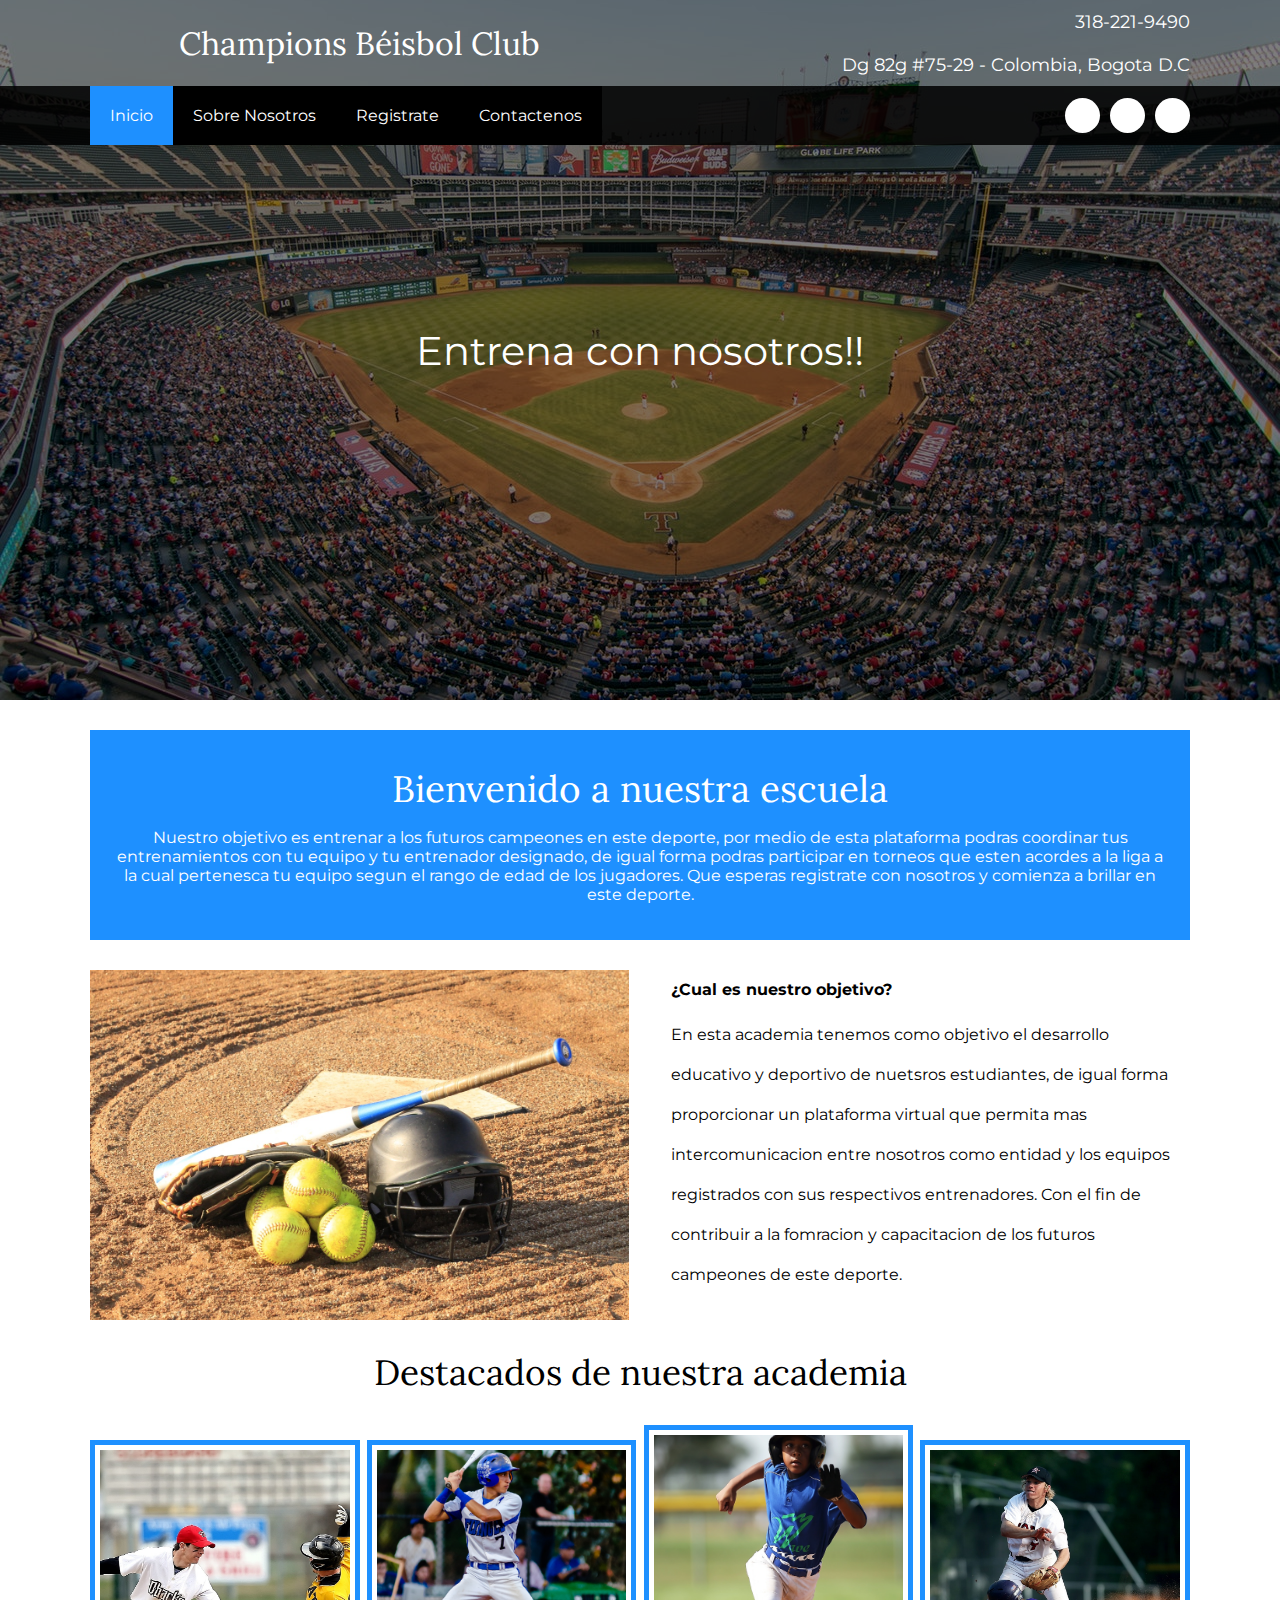
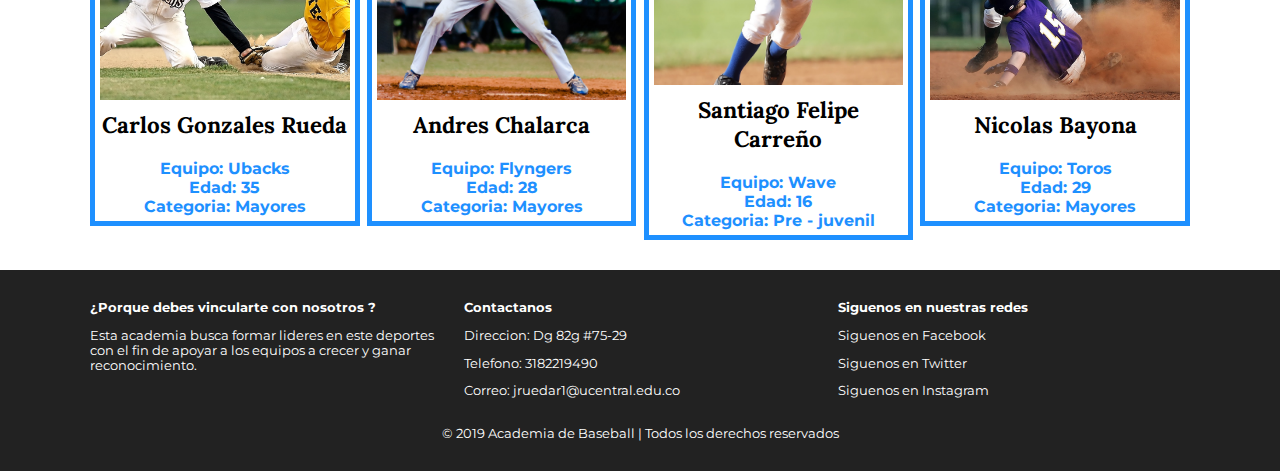
<file: Index.html>
<!DOCTYPE html>
<html lang="es">
<head>
    <meta charset="UTF-8">
    <title>Baseball</title> <!TITULO DE LA PAGINA> 
    <link rel="stylesheet" href="css/Estilos.css">
    <link href="https://file.myfontastic.com/ceV42FfhSkmnKgZWBYzDpU/icons.css" rel="stylesheet"> <! RECURSOS >
</head>
<body>
    <header class="main-header">
        <div class="container container--flex">
            <div class="logo-container column column--50">
                <h1 class="logo"> Champions Béisbol Club </h1>  <! TITULO PRINCIPAL>
            </div>
            <div class="main-header__contactInfo column column--50">
                <p class="main-header__contactInfo__Phone">
                    <span class="icon-phone"> 318-221-9490</span> <!AGREGAMOS ICONO>
                </p>
                <p class="main-header__contactInfo__Address">
                    <span class="icon-map"> Dg 82g #75-29 - Colombia, Bogota D.C </span> <!AGREGAMOS ICONO>
                </p> <!PARRAFO>
            </div>
        </div>
    </header>
    <nav class="main-nav">
        <div class="container container--flex">
            <span class="icon-menu" id="btnmenu"></span> <!AGREGAMOS ICONO>
             <ul class="menu" id="menu"> <!CONTENIDO DEL MENU>
                <li class="menu__item"><a href="/" class="menu__link menu__link--select">Inicio</a></li>
                <li class="menu__item"><a href="Razones.html" class="menu__link">Sobre Nosotros</a></li> 
                <li class="menu__item"><a href="Perdidos.html" class="menu__link">Registrate</a></li>
                <li class="menu__item"><a href="Contacto.html" class="menu__link">Contactenos</a></li>
            </ul>
            <div class="social-icon"> <!ICONOS DE REDES SOCIALE>
                <a href="" class="social-icon__link"><span class="icon-facebook"></span></a>
                <a href="" class="social-icon__link"><span class="icon-twitter"></span></a>
                <a href="" class="social-icon__link"><span class="icon-instagram"></span></a>
                
            </div>
        </div>
    </nav>
    
    <section class="banner">
        <img src="img/Estadio.jpg" alt="" class="banner__img">
        <div class="banner__content">Entrena con nosotros!! </div>
    </section>
    
    <main class="main">
        <section class="group group--color">
            <div class="container">
                <h2 class="main__title">Bienvenido a nuestra escuela</h2> <!TITULO>
                <p class="main--txt">Nuestro objetivo es entrenar a los futuros campeones en este deporte, por medio de esta plataforma podras coordinar tus entrenamientos con tu equipo y tu entrenador designado, de igual forma podras participar en torneos que esten acordes a la liga a la cual pertenesca tu equipo segun el rango de edad de los jugadores. Que esperas registrate con nosotros y comienza a brillar en este deporte. 
                </p> <!CONTENIDO>
            </div>
        </section>
        
        <section class="group main__about__description">
            <div class="container container--flex">
                <div class="column column--50">
                    <img src="img/Objetivo.jpg" alt="">
                </div>
                <div class="column column--50">
                    <h3 class="column__title">¿Cual es nuestro objetivo?</h3>
                    <p class="column__txt">En esta academia tenemos como objetivo el desarrollo educativo y deportivo de nuetsros estudiantes, de igual forma proporcionar un plataforma virtual que permita mas intercomunicacion entre nosotros como entidad y los equipos registrados con sus respectivos entrenadores. Con el fin de contribuir a la fomracion y capacitacion de los futuros campeones de este deporte. 
                    </p>
                    
            
                </div>
            </div>
        </section>
        
        <section class="group today-special">
            <h2 class="group__title">Destacados de nuestra academia</h2>
            <div class="container container--flex">
                <div class="column column--50-25">
                    <img src="img/jugador4.jpg" alt="" class="today-special__img">
                    <div class="today-special__title">Carlos Gonzales Rueda</div>
                    <div class="today-special__price">Equipo: Ubacks <br>Edad: 35<br>Categoria: Mayores</div>
                </div>
                <div class="column column--50-25">
                    <img src="img/jugador1.jpg" alt="" class="today-special__img">
                    <div class="today-special__title">Andres  Chalarca</div>
                    <div class="today-special__price">Equipo: Flyngers<br>Edad: 28<br>Categoria: Mayores</div>
                </div>
                <div class="column column--50-25">
                    <img src="img/jugador2.jpg" alt="" class="today-special__img">
                    <div class="today-special__title">Santiago Felipe Carreño</div>
                    <div class="today-special__price">Equipo: Wave <br>Edad: 16<br>Categoria: Pre - juvenil</div>
                </div>
                <div class="column column--50-25">
                    <img src="img/jugador3.jpg" alt="" class="today-special__img">
                    <div class="today-special__title">Nicolas Bayona</div>
                    <div class="today-special__price">Equipo: Toros <br>Edad: 29<br>Categoria: Mayores</div>
                </div>
            </div>
        </section>
        
    </main>
    <footer class="main-footer">
            <div class="container container--flex">
                <div class="colum column--33">
                    <h2 class="column__title">¿Porque debes vincularte con nosotros ?</h2>
                    <p class="column__txt">Esta academia busca formar lideres en este deportes con el fin de apoyar a los equipos a crecer y ganar reconocimiento.</p>
                </div>
                <div class="colum column--33">
                    <h2 class="column__title">Contactanos</h2>
                    <p class="column__txt">Direccion: Dg 82g #75-29</p>
                    <p class="column__txt">Telefono: 3182219490</p>
                    <p class="column__txt">Correo: jruedar1@ucentral.edu.co</p>
                </div>
                <div class="colum column--33">
                    <h2 class="column__title">Siguenos en nuestras redes</h2>
                    <p class="column__txt"><a href="" class="icon-facebook"> Siguenos en Facebook</a></p>
                    <p class="column__txt"><a href="" class="icon-twitter"> Siguenos en Twitter</a></p>
                    <p class="column__txt"><a href="" class="icon-instagram"> Siguenos en Instagram</a></p>
                </div>
                <p class="copy"> © 2019 Academia de Baseball | Todos los derechos reservados</p>
            </div>
        </footer>
        <script src="js/menu.js"></script> <!LEE EL SCRIPT QUE SE REALIZO Y SU UBICACION>
</body>
</html>
</file>
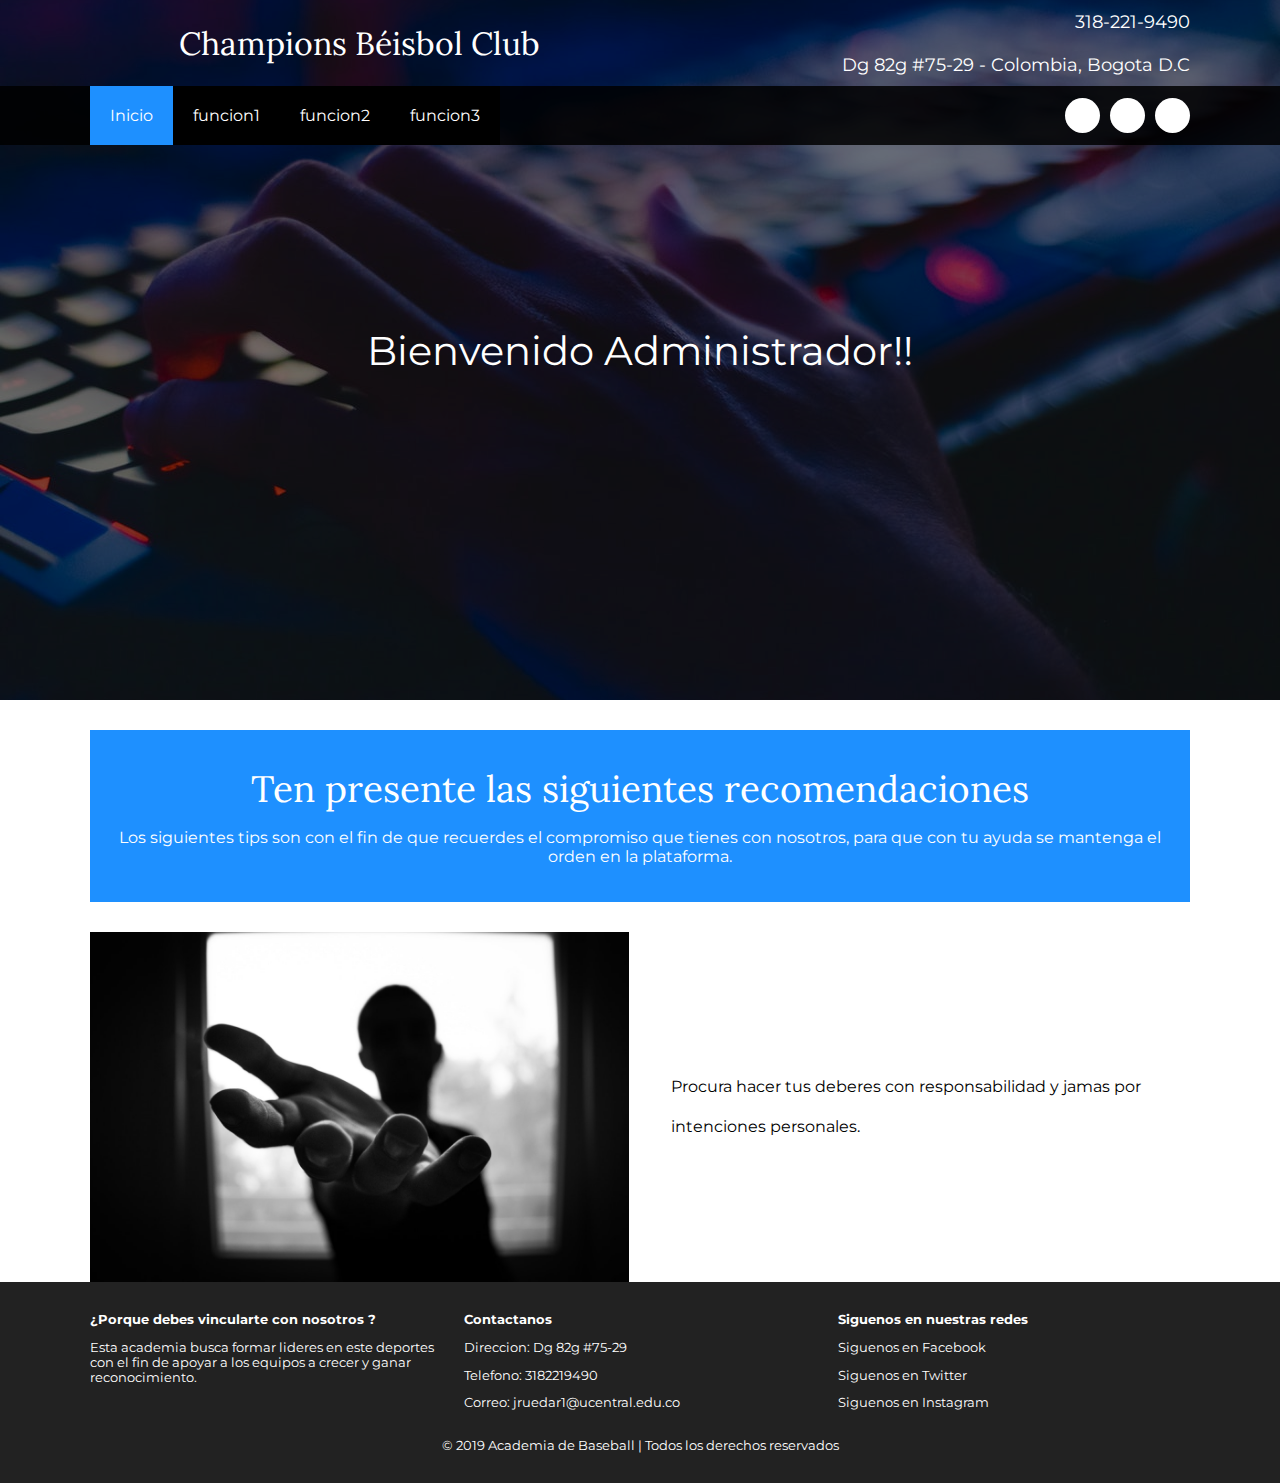
<file: Administrador.html>
<!DOCTYPE html>
<html lang="es">
<head>
    <meta charset="UTF-8">
    <title>Baseball</title> <!TITULO DE LA PAGINA> 
    <meta name="viewport" content="width=device-width, user-scalable=yes, initial-scale=1.0, maximum-scale=3.0, minimum-scale=1.0">
    <link rel="stylesheet" href="css/Estilos.css">
    <link href="https://file.myfontastic.com/ceV42FfhSkmnKgZWBYzDpU/icons.css" rel="stylesheet"> <! RECURSOS >
</head>
<body>
    <header class="main-header">
        <div class="container container--flex">
            <div class="logo-container column column--50">
                <h1 class="logo"> Champions Béisbol Club </h1>  <! TITULO PRINCIPAL>
            </div>
            <div class="main-header__contactInfo column column--50">
                <p class="main-header__contactInfo__Phone">
                    <span class="icon-phone"> 318-221-9490</span> <!AGREGAMOS ICONO>
                </p>
                <p class="main-header__contactInfo__Address">
                    <span class="icon-map"> Dg 82g #75-29 - Colombia, Bogota D.C </span> <!AGREGAMOS ICONO>
                </p> <!PARRAFO>
            </div>
        </div>
    </header>
    <nav class="main-nav">
        <div class="container container--flex">
            <span class="icon-menu" id="btnmenu"></span> <!AGREGAMOS ICONO>
             <ul class="menu" id="menu"> <!CONTENIDO DEL MENU>
                <li class="menu__item"><a href="/" class="menu__link menu__link--select">Inicio</a></li>
                <li class="menu__item"><a href="Razones.html" class="menu__link">funcion1</a></li> 
                <li class="menu__item"><a href="Perdidos.html" class="menu__link">funcion2</a></li>
                <li class="menu__item"><a href="Contacto.html" class="menu__link">funcion3</a></li>
            </ul>
            <div class="social-icon"> <!ICONOS DE REDES SOCIALE>
                <a href="" class="social-icon__link"><span class="icon-facebook"></span></a>
                <a href="" class="social-icon__link"><span class="icon-twitter"></span></a>
                <a href="" class="social-icon__link"><span class="icon-instagram"></span></a>
                
            </div>
        </div>
    </nav>
    
    <section class="banner">
        <img src="img/administrador.jpg" alt="" class="banner__img">
        <div class="banner__content">Bienvenido Administrador!! </div>
    </section>
    
    <main class="main">
        <section class="group group--color">
            <div class="container">
                <h2 class="main__title">Ten presente las siguientes recomendaciones</h2> <!TITULO>
                <p class="main--txt">Los siguientes tips son con el fin de que recuerdes el compromiso que tienes con nosotros, para que con tu ayuda se mantenga el orden en la plataforma. 
                </p> <!CONTENIDO>
            </div>
        </section> 
        
        <section class="group main__about__description">
            <div class="container container--flex">
                <div class="column column--50">
                    <img src="img/entrenador1.jpg" alt="">
                </div>
                <div class="column column--50">
                
                    <p class="column__txt">Procura hacer tus deberes con responsabilidad y jamas por intenciones personales. 
                    </p>
                    
            
                </div>
            </div>
        </section>
        
        
        
    </main>
    <footer class="main-footer">
            <div class="container container--flex">
                <div class="colum column--33">
                    <h2 class="column__title">¿Porque debes vincularte con nosotros ?</h2>
                    <p class="column__txt">Esta academia busca formar lideres en este deportes con el fin de apoyar a los equipos a crecer y ganar reconocimiento.</p>
                </div>
                <div class="colum column--33">
                    <h2 class="column__title">Contactanos</h2>
                    <p class="column__txt">Direccion: Dg 82g #75-29</p>
                    <p class="column__txt">Telefono: 3182219490</p>
                    <p class="column__txt">Correo: jruedar1@ucentral.edu.co</p>
                </div>
                <div class="colum column--33">
                    <h2 class="column__title">Siguenos en nuestras redes</h2>
                    <p class="column__txt"><a href="" class="icon-facebook"> Siguenos en Facebook</a></p>
                    <p class="column__txt"><a href="" class="icon-twitter"> Siguenos en Twitter</a></p>
                    <p class="column__txt"><a href="" class="icon-instagram"> Siguenos en Instagram</a></p>
                </div>
                <p class="copy"> © 2019 Academia de Baseball | Todos los derechos reservados</p>
            </div>
        </footer>
        <script src="js/menu.js"></script> <!LEE EL SCRIPT QUE SE REALIZO Y SU UBICACION>
</body>
</html>
</file>
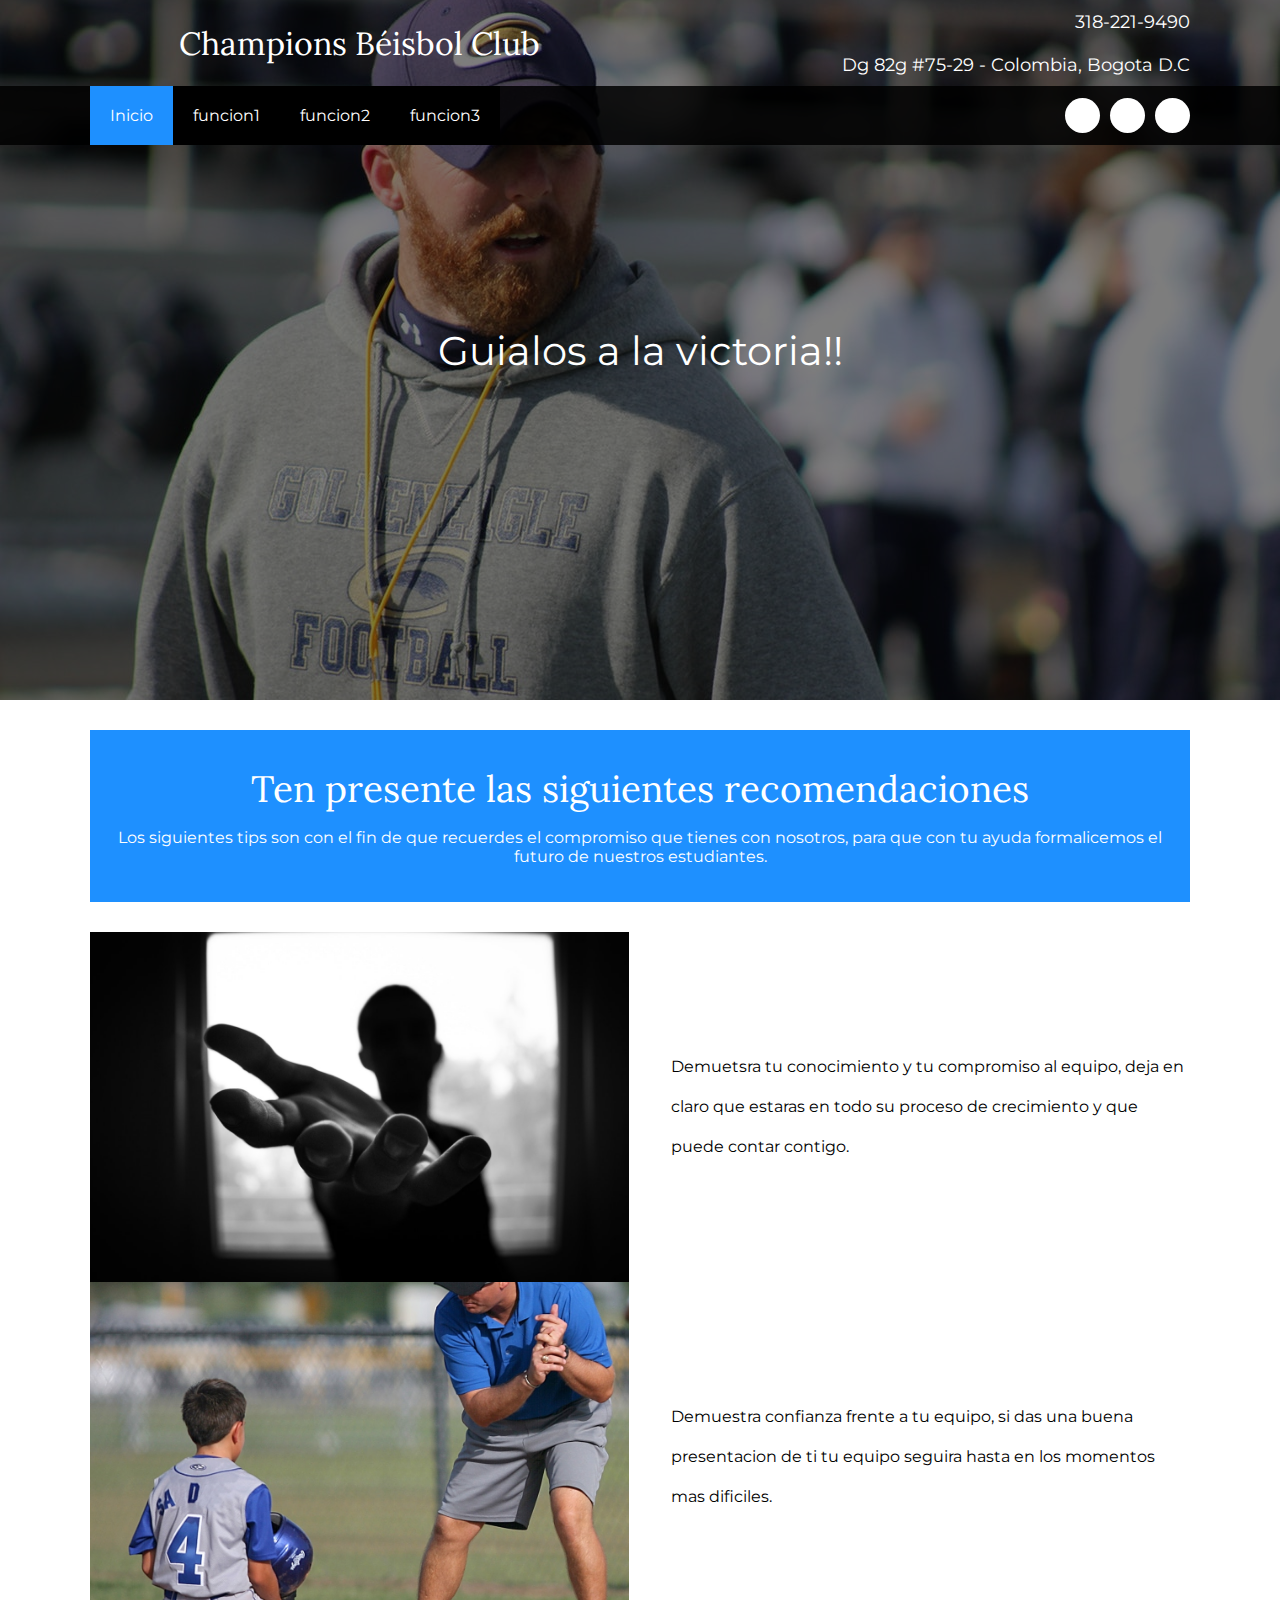
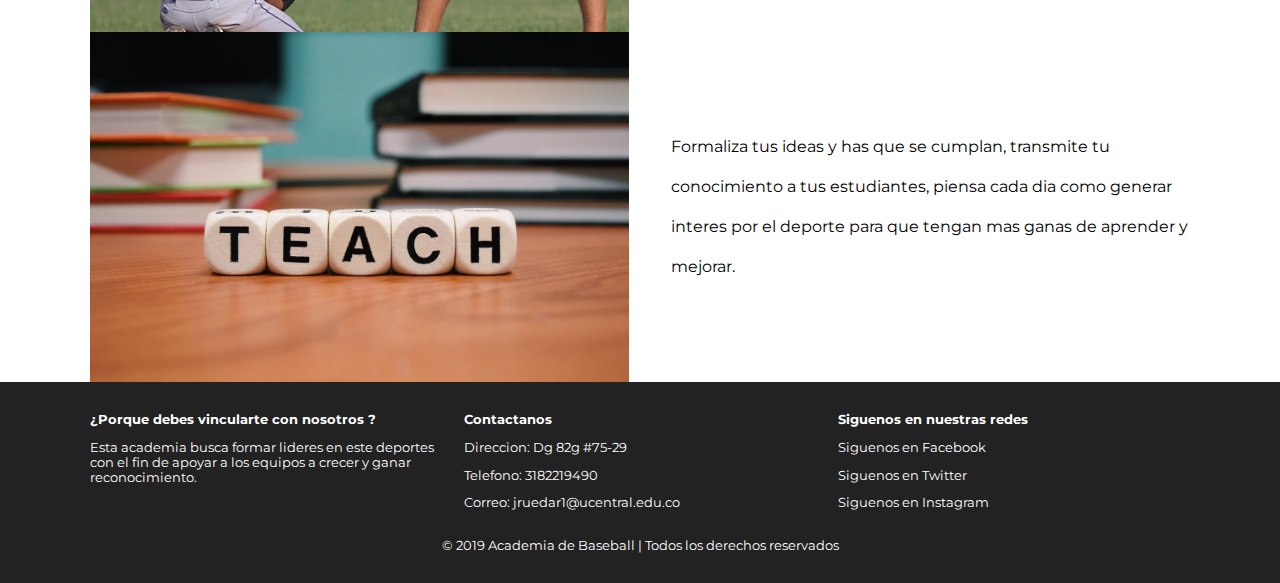
<file: Entrenador.html>
<!DOCTYPE html>
<html lang="es">
<head>
    <meta charset="UTF-8">
    <title>Baseball</title> <!TITULO DE LA PAGINA> 
    <meta name="viewport" content="width=device-width, user-scalable=yes, initial-scale=1.0, maximum-scale=3.0, minimum-scale=1.0">
    <link rel="stylesheet" href="css/Estilos.css">
    <link href="https://file.myfontastic.com/ceV42FfhSkmnKgZWBYzDpU/icons.css" rel="stylesheet"> <! RECURSOS >
</head>
<body>
    <header class="main-header">
        <div class="container container--flex">
            <div class="logo-container column column--50">
                <h1 class="logo"> Champions Béisbol Club </h1>  <! TITULO PRINCIPAL>
            </div>
            <div class="main-header__contactInfo column column--50">
                <p class="main-header__contactInfo__Phone">
                    <span class="icon-phone"> 318-221-9490</span> <!AGREGAMOS ICONO>
                </p>
                <p class="main-header__contactInfo__Address">
                    <span class="icon-map"> Dg 82g #75-29 - Colombia, Bogota D.C </span> <!AGREGAMOS ICONO>
                </p> <!PARRAFO>
            </div>
        </div>
    </header>
    <nav class="main-nav">
        <div class="container container--flex">
            <span class="icon-menu" id="btnmenu"></span> <!AGREGAMOS ICONO>
             <ul class="menu" id="menu"> <!CONTENIDO DEL MENU>
                <li class="menu__item"><a href="/" class="menu__link menu__link--select">Inicio</a></li>
                <li class="menu__item"><a href="Razones.html" class="menu__link">funcion1</a></li> 
                <li class="menu__item"><a href="Perdidos.html" class="menu__link">funcion2</a></li>
                <li class="menu__item"><a href="Contacto.html" class="menu__link">funcion3</a></li>
            </ul>
            <div class="social-icon"> <!ICONOS DE REDES SOCIALE>
                <a href="" class="social-icon__link"><span class="icon-facebook"></span></a>
                <a href="" class="social-icon__link"><span class="icon-twitter"></span></a>
                <a href="" class="social-icon__link"><span class="icon-instagram"></span></a>
                
            </div>
        </div>
    </nav>
    
    <section class="banner">
        <img src="img/EntrenadorBienvenida.jpg" alt="" class="banner__img">
        <div class="banner__content">Guialos a la victoria!! </div>
    </section>
    
    <main class="main">
        <section class="group group--color">
            <div class="container">
                <h2 class="main__title">Ten presente las siguientes recomendaciones</h2> <!TITULO>
                <p class="main--txt">Los siguientes tips son con el fin de que recuerdes el compromiso que tienes con nosotros, para que con tu ayuda formalicemos el futuro de nuestros estudiantes. 
                </p> <!CONTENIDO>
            </div>
        </section> 
        
        <section class="group main__about__description">
            <div class="container container--flex">
                <div class="column column--50">
                    <img src="img/entrenador1.jpg" alt="">
                </div>
                <div class="column column--50">
                
                    <p class="column__txt">Demuetsra tu conocimiento y tu compromiso al equipo, deja en claro que estaras en todo su proceso de crecimiento y que puede contar contigo. 
                    </p>
                    
            
                </div>
            </div>
        </section>
        
        
        <section class="group main__about__description">
            <div class="container container--flex">
                <div class="column column--50">
                    <img src="img/entrenador2.jpg" alt="">
                </div>
                <div class="column column--50">
                    <p class="column__txt">Demuestra confianza frente a tu equipo, si das una buena presentacion de ti tu equipo seguira hasta en los momentos mas dificiles. 
                    </p>
                    
            
                </div>
            </div>
        </section>
        
        
        
        <section class="group main__about__description">
            <div class="container container--flex">
                <div class="column column--50">
                    <img src="img/entrenador3.jpg" alt="">
                </div>
                <div class="column column--50">
                    <p class="column__txt">Formaliza tus ideas y has que se cumplan, transmite tu conocimiento a tus estudiantes, piensa cada dia como generar interes por el deporte para que tengan mas ganas de aprender y mejorar. 
                    </p>
                    
            
                </div>
            </div>
        </section>
        
        
        
    </main>
    <footer class="main-footer">
            <div class="container container--flex">
                <div class="colum column--33">
                    <h2 class="column__title">¿Porque debes vincularte con nosotros ?</h2>
                    <p class="column__txt">Esta academia busca formar lideres en este deportes con el fin de apoyar a los equipos a crecer y ganar reconocimiento.</p>
                </div>
                <div class="colum column--33">
                    <h2 class="column__title">Contactanos</h2>
                    <p class="column__txt">Direccion: Dg 82g #75-29</p>
                    <p class="column__txt">Telefono: 3182219490</p>
                    <p class="column__txt">Correo: jruedar1@ucentral.edu.co</p>
                </div>
                <div class="colum column--33">
                    <h2 class="column__title">Siguenos en nuestras redes</h2>
                    <p class="column__txt"><a href="" class="icon-facebook"> Siguenos en Facebook</a></p>
                    <p class="column__txt"><a href="" class="icon-twitter"> Siguenos en Twitter</a></p>
                    <p class="column__txt"><a href="" class="icon-instagram"> Siguenos en Instagram</a></p>
                </div>
                <p class="copy"> © 2019 Academia de Baseball | Todos los derechos reservados</p>
            </div>
        </footer>
        <script src="js/menu.js"></script> <!LEE EL SCRIPT QUE SE REALIZO Y SU UBICACION>
</body>
</html>
</file>
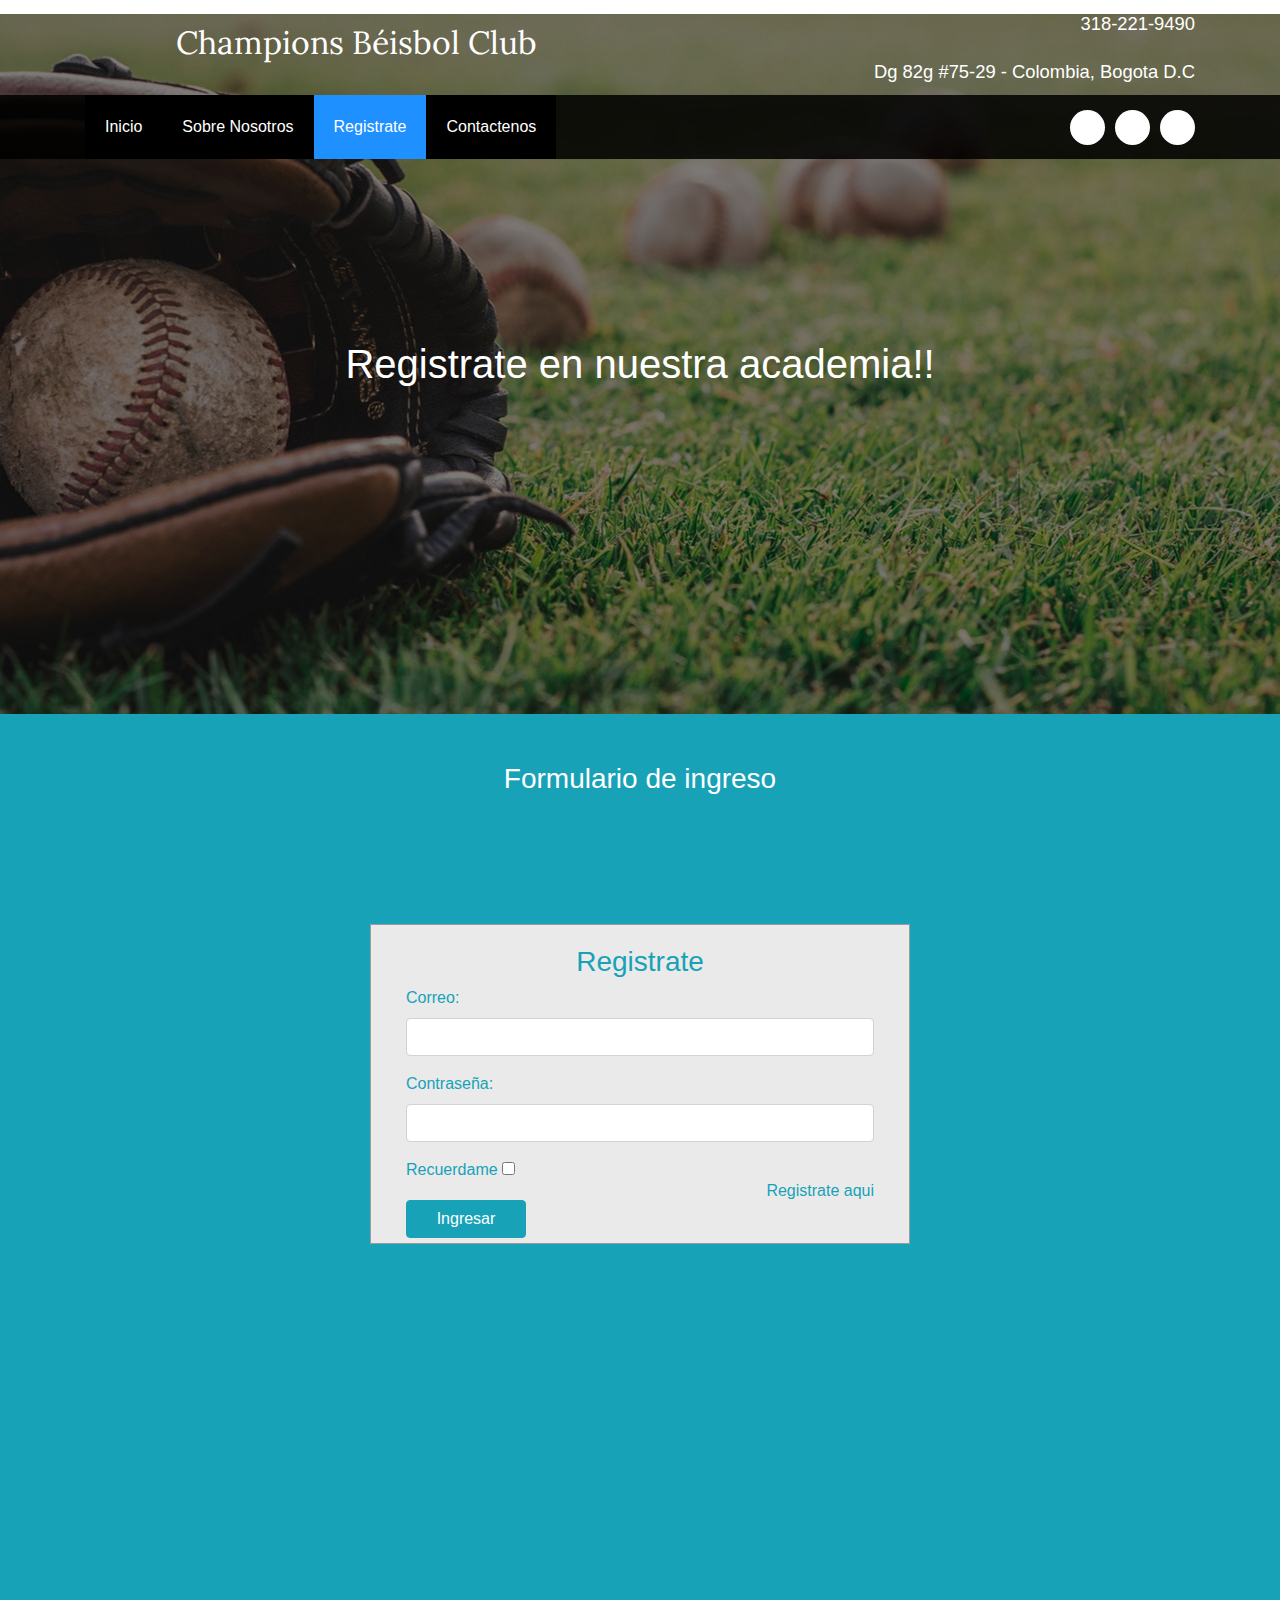
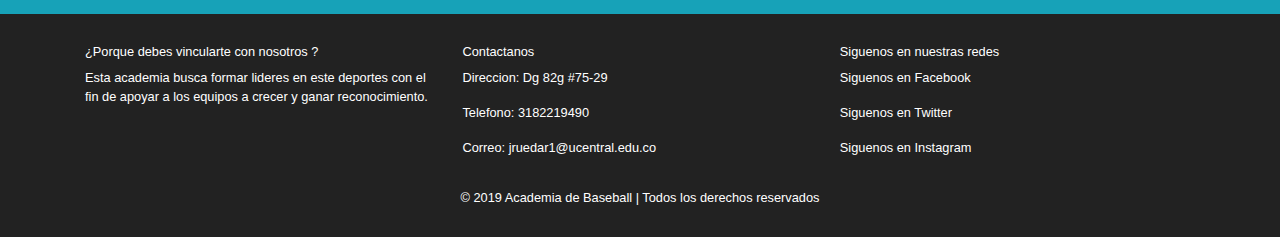
<file: Inicio_Sesion - copia.html>
<!DOCTYPE html>
<html lang="es">
<head>
    <meta charset="UTF-8">
    <title>Baseball</title> <!TITULO DE LA PAGINA> 
    <meta name="viewport" content="width=device-width, user-scalable=yes, initial-scale=1.0, maximum-scale=3.0, minimum-scale=1.0">
    <link rel="stylesheet" href="css/Estilos.css">
    <link rel="stylesheet" href="css/sesion.css">
    <link href="https://file.myfontastic.com/ceV42FfhSkmnKgZWBYzDpU/icons.css" rel="stylesheet"> <! RECURSOS >
    
    
    <link href="//maxcdn.bootstrapcdn.com/bootstrap/4.1.1/css/bootstrap.min.css" rel="stylesheet" id="bootstrap-css">
<script src="//maxcdn.bootstrapcdn.com/bootstrap/4.1.1/js/bootstrap.min.js"></script>
<script src="//cdnjs.cloudflare.com/ajax/libs/jquery/3.2.1/jquery.min.js"></script>
    
</head>
<body>
    <header class="main-header">
        <div class="container container--flex">
            <div class="logo-container column column--50">
                <h1 class="logo"> Champions Béisbol Club </h1>  <! TITULO PRINCIPAL>
            </div>
            <div class="main-header__contactInfo column column--50">
                <p class="main-header__contactInfo__Phone">
                    <span class="icon-phone"> 318-221-9490</span> <!AGREGAMOS ICONO>
                </p>
                <p class="main-header__contactInfo__Address">
                    <span class="icon-map"> Dg 82g #75-29 - Colombia, Bogota D.C </span> <!AGREGAMOS ICONO>
                </p> <!PARRAFO>
            </div>
        </div>
    </header>
    <nav class="main-nav">
        <div class="container container--flex">
            <span class="icon-menu" id="btnmenu"></span> <!AGREGAMOS ICONO>
             <ul class="menu" id="menu"> <!CONTENIDO DEL MENU>
                <li class="menu__item"><a href="/" class="menu__link">Inicio</a></li>
                <li class="menu__item"><a href="Razones.html" class="menu__link">Sobre Nosotros</a></li> 
                <li class="menu__item"><a href="Perdidos.html" class="menu__link menu__link--select">Registrate</a></li>
                <li class="menu__item"><a href="Contacto.html" class="menu__link">Contactenos</a></li>
            </ul>
            <div class="social-icon"> <!ICONOS DE REDES SOCIALE>
                <a href="" class="social-icon__link"><span class="icon-facebook"></span></a>
                <a href="" class="social-icon__link"><span class="icon-twitter"></span></a>
                <a href="" class="social-icon__link"><span class="icon-instagram"></span></a>
                
            </div>
        </div>
    </nav>
    
    <section class="banner">
        <img src="img/Registrate.jpg" alt="" class="banner__img">
        <div class="banner__content">Registrate en nuestra academia!! </div>
    </section>
    
    <main class="main">
        
        <div id="login">
        <h3 class="text-center text-white pt-5">Formulario de ingreso</h3>
        <div class="container">
            <div id="login-row" class="row justify-content-center align-items-center">
                <div id="login-column" class="col-md-6">
                    <div id="login-box" class="col-md-12">
                        <form id="login-form" class="form" action="" method="post">
                            <h3 class="text-center text-info">Registrate</h3>
                            <div class="form-group">
                                <label for="username" class="text-info">Correo:</label><br>
                                <input type="text" name="username" id="username" class="form-control">
                            </div>
                            <div class="form-group">
                                <label for="password" class="text-info">Contraseña:</label><br>
                                <input type="text" name="password" id="password" class="form-control">
                            </div>
                            <div class="form-group">
                                <label for="remember-me" class="text-info"><span>Recuerdame</span> <span><input id="remember-me" name="remember-me" type="checkbox"></span></label><br>
                                <input type="submit" name="submit" class="btn btn-info btn-md" value="Ingresar">
                                
                            </div>
                            <div id="register-link" class="text-right">
                                <a href="#" class="text-info">Registrate aqui</a>
                            </div>
                        </form>
                    </div>
                </div>
            </div>
        </div>
    </div>
        
        
    </main>
    <footer class="main-footer">
            <div class="container container--flex">
                <div class="colum column--33">
                    <h2 class="column__title">¿Porque debes vincularte con nosotros ?</h2>
                    <p class="column__txt">Esta academia busca formar lideres en este deportes con el fin de apoyar a los equipos a crecer y ganar reconocimiento.</p>
                </div>
                <div class="colum column--33">
                    <h2 class="column__title">Contactanos</h2>
                    <p class="column__txt">Direccion: Dg 82g #75-29</p>
                    <p class="column__txt">Telefono: 3182219490</p>
                    <p class="column__txt">Correo: jruedar1@ucentral.edu.co</p>
                </div>
                <div class="colum column--33">
                    <h2 class="column__title">Siguenos en nuestras redes</h2>
                    <p class="column__txt"><a href="" class="icon-facebook"> Siguenos en Facebook</a></p>
                    <p class="column__txt"><a href="" class="icon-twitter"> Siguenos en Twitter</a></p>
                    <p class="column__txt"><a href="" class="icon-instagram"> Siguenos en Instagram</a></p>
                </div>
                <p class="copy"> © 2019 Academia de Baseball | Todos los derechos reservados</p>
            </div>
        </footer>
        <script src="js/menu.js"></script> <!LEE EL SCRIPT QUE SE REALIZO Y SU UBICACION>
</body>
</html>
</file>
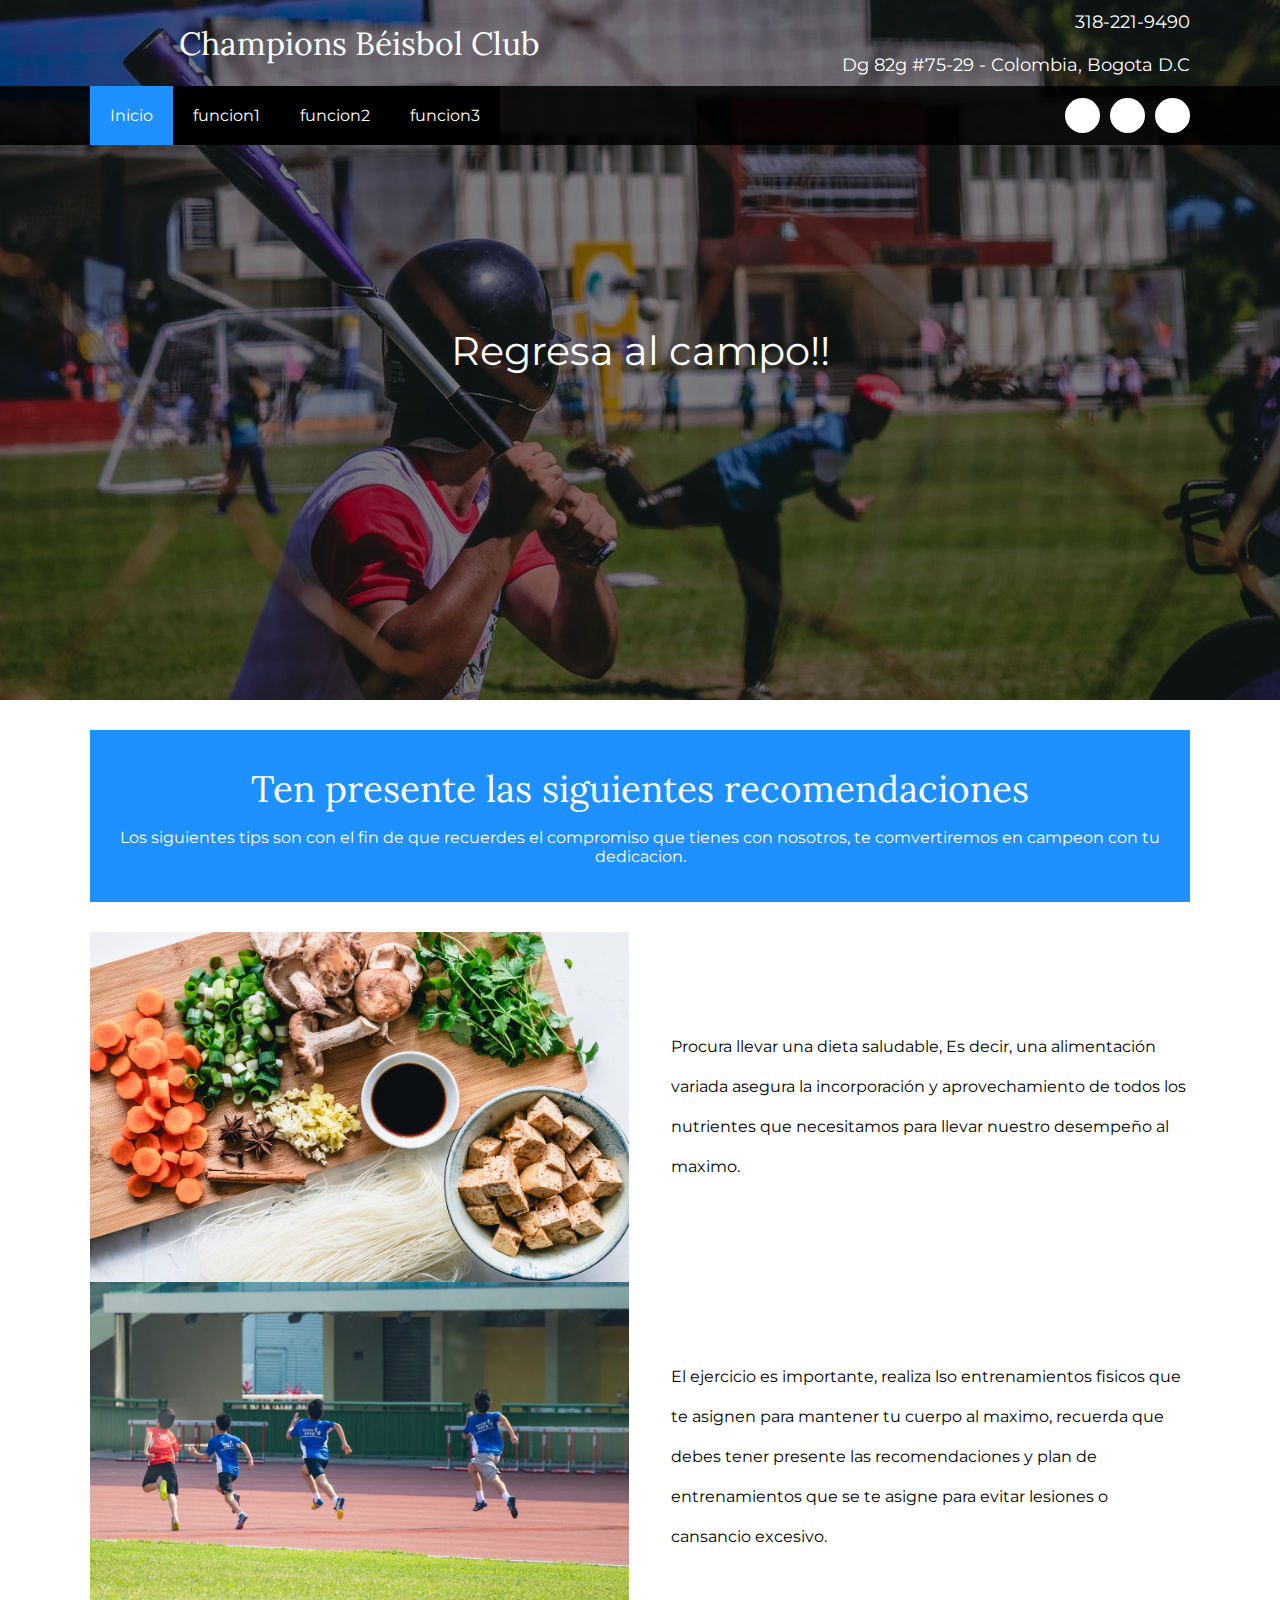
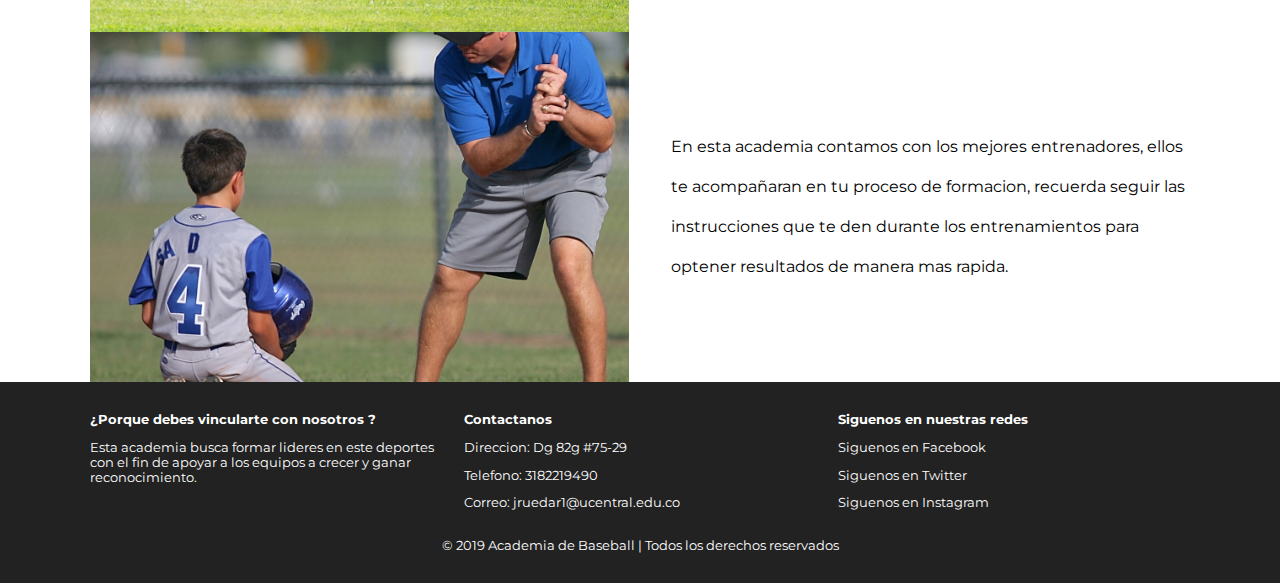
<file: Jugador.html>
<!DOCTYPE html>
<html lang="es">
<head>
    <meta charset="UTF-8">
    <title>Baseball</title> <!TITULO DE LA PAGINA> 
    <meta name="viewport" content="width=device-width, user-scalable=yes, initial-scale=1.0, maximum-scale=3.0, minimum-scale=1.0">
    <link rel="stylesheet" href="css/Estilos.css">
    <link href="https://file.myfontastic.com/ceV42FfhSkmnKgZWBYzDpU/icons.css" rel="stylesheet"> <! RECURSOS >
</head>
<body>
    <header class="main-header">
        <div class="container container--flex">
            <div class="logo-container column column--50">
                <h1 class="logo"> Champions Béisbol Club </h1>  <! TITULO PRINCIPAL>
            </div>
            <div class="main-header__contactInfo column column--50">
                <p class="main-header__contactInfo__Phone">
                    <span class="icon-phone"> 318-221-9490</span> <!AGREGAMOS ICONO>
                </p>
                <p class="main-header__contactInfo__Address">
                    <span class="icon-map"> Dg 82g #75-29 - Colombia, Bogota D.C </span> <!AGREGAMOS ICONO>
                </p> <!PARRAFO>
            </div>
        </div>
    </header>
    <nav class="main-nav">
        <div class="container container--flex">
            <span class="icon-menu" id="btnmenu"></span> <!AGREGAMOS ICONO>
             <ul class="menu" id="menu"> <!CONTENIDO DEL MENU>
                <li class="menu__item"><a href="/" class="menu__link menu__link--select">Inicio</a></li>
                <li class="menu__item"><a href="Razones.html" class="menu__link">funcion1</a></li> 
                <li class="menu__item"><a href="Perdidos.html" class="menu__link">funcion2</a></li>
                <li class="menu__item"><a href="Contacto.html" class="menu__link">funcion3</a></li>
            </ul>
            <div class="social-icon"> <!ICONOS DE REDES SOCIALE>
                <a href="" class="social-icon__link"><span class="icon-facebook"></span></a>
                <a href="" class="social-icon__link"><span class="icon-twitter"></span></a>
                <a href="" class="social-icon__link"><span class="icon-instagram"></span></a>
                
            </div>
        </div>
    </nav>
    
    <section class="banner">
        <img src="img/jugadorPrincipal.jpg" alt="" class="banner__img">
        <div class="banner__content">Regresa al campo!! </div>
    </section>
    
    <main class="main">
        <section class="group group--color">
            <div class="container">
                <h2 class="main__title">Ten presente las siguientes recomendaciones</h2> <!TITULO>
                <p class="main--txt">Los siguientes tips son con el fin de que recuerdes el compromiso que tienes con nosotros, te comvertiremos en campeon con tu dedicacion. 
                </p> <!CONTENIDO>
            </div>
        </section> 
        
        <section class="group main__about__description">
            <div class="container container--flex">
                <div class="column column--50">
                    <img src="img/saludable.jpg" alt="">
                </div>
                <div class="column column--50">
                
                    <p class="column__txt">Procura llevar una dieta saludable, Es decir, una alimentación variada asegura la incorporación y aprovechamiento de todos los nutrientes que necesitamos para llevar nuestro desempeño al maximo. 
                    </p>
                    
            
                </div>
            </div>
        </section>
        
        
        <section class="group main__about__description">
            <div class="container container--flex">
                <div class="column column--50">
                    <img src="img/ejercicio.jpg" alt="">
                </div>
                <div class="column column--50">
                    <p class="column__txt">El ejercicio es importante, realiza lso entrenamientos fisicos que te asignen para mantener tu cuerpo al maximo, recuerda que debes tener presente las recomendaciones y plan de entrenamientos que se te asigne para evitar lesiones o cansancio excesivo. 
                    </p>
                    
            
                </div>
            </div>
        </section>
        
        
        
        <section class="group main__about__description">
            <div class="container container--flex">
                <div class="column column--50">
                    <img src="img/entrenador2.jpg" alt="">
                </div>
                <div class="column column--50">
                    <p class="column__txt">En esta academia contamos con los mejores entrenadores, ellos te acompañaran en tu proceso de formacion, recuerda seguir las instrucciones que te den durante los entrenamientos para optener resultados de manera mas rapida. 
                    </p>
                    
            
                </div>
            </div>
        </section>
        
        
        
    </main>
    <footer class="main-footer">
            <div class="container container--flex">
                <div class="colum column--33">
                    <h2 class="column__title">¿Porque debes vincularte con nosotros ?</h2>
                    <p class="column__txt">Esta academia busca formar lideres en este deportes con el fin de apoyar a los equipos a crecer y ganar reconocimiento.</p>
                </div>
                <div class="colum column--33">
                    <h2 class="column__title">Contactanos</h2>
                    <p class="column__txt">Direccion: Dg 82g #75-29</p>
                    <p class="column__txt">Telefono: 3182219490</p>
                    <p class="column__txt">Correo: jruedar1@ucentral.edu.co</p>
                </div>
                <div class="colum column--33">
                    <h2 class="column__title">Siguenos en nuestras redes</h2>
                    <p class="column__txt"><a href="" class="icon-facebook"> Siguenos en Facebook</a></p>
                    <p class="column__txt"><a href="" class="icon-twitter"> Siguenos en Twitter</a></p>
                    <p class="column__txt"><a href="" class="icon-instagram"> Siguenos en Instagram</a></p>
                </div>
                <p class="copy"> © 2019 Academia de Baseball | Todos los derechos reservados</p>
            </div>
        </footer>
        <script src="js/menu.js"></script> <!LEE EL SCRIPT QUE SE REALIZO Y SU UBICACION>
</body>
</html>
</file>
<file: css/Estilos.css>
@import url('https://fonts.googleapis.com/css?family=Lora|Montserrat:400,700|Oswald:400,700');
* {
    box-sizing: border-box;
}
body {
    font-family: 'Montserrat', sans-serif;
    margin: 0;
}



body {
    font-family: 'Montserrat', sans-serif;
    margin: 0;
}
/*--------------------Estilos base-------------------*/
img { /*ACOPLAMIENTO DE LAS IMAGENES*/
    display: block;
    width:100%;
    max-width:100%;
}

h1,h2,h3,h4,h5,h6{ /*MARGEN PARA LOS TITULOS*/
    margin: 0;
}

.container{ /*ACOMODO LOS CONTENEDORES DE TEXTO*/
    width: 100%;
    margin: auto;
}

.container--flex{  /*DIVICION DE LOS CONTENEDORES FLEX*/
    display: flex;
    flex-wrap: wrap;
    justify-content: space-between;
    align-items: center;
}

.column{
    width: 100%;
}

/*--------------------Estilos del header-------------------*/
.main-header{ 
    width: 100%;
}
.logo{ /*ESPECIFICACION DEL TAMAÑO COLOR ETC.. DEL TITULO PRINCIPAL*/
    font-size: 1.6em;
    color:white;
    padding: 10PX;
    font-family: 'Lora', serif; /*FUENTE PARA EL TITULO*/
    font-weight: 100;
    background: #000;
    text-align: center;
}
.main-header__contactInfo__Phone{ /*PARTE VISUAL DEL TELEFONO*/
    background:#1E90FF;
    color: black;
    margin:auto;
    padding: 10px;
    
}

.main-header__contactInfo__Address{ /*PARTE VISUAL DE LA DIRECCION*/
    background: #1E90FF;
    color: black;
    margin:  auto;
    padding: 10px;
}
.main-header [class*="icon-"]:before{ /*AJUSTE DE LOS ICONOS MAS ORGANIZADOS*/
    position: relative;
    top: 2px;
    right: 5px;
}
/*--------------------Estilos del menu-------------------*/
.main-nav{  /*AJUSTES AL BLOQUE DEL MENU*/
    width: 100%;
    position: relative;
    z-index: 2000;
    padding: 10px;
}
.icon-menu{ /*AJUSTES AL ICONO DEL MENU*/
    display: block;
    color: black;
    font-size: 2em;
    border: 2px solid black;
    border-radius: 3px;
    width: 40px;
    height: 40px;
    line-height: 45px;
    text-align: center;
    cursor: pointer;
    font-size: 1.5;
    background: white;
}
.social-icon{
    display: flex;
    justify-content: space-between;
}
.social-icon [class*="icon-"]{ /*AJUSTE DE LOS ICONOS DE REDES SOCIALES */
    color: black;
    margin-left: 10px;
    display: flex;
    justify-content: center;
    align-items: center;
    font-size: 1.3;
    width: 35px;
    height: 35px;
    background: white;
    border-radius: 50%;
    text-decoration: none;
}
.social-icon__link{ /*ELIMINACION DEL SUBRAYADO DE LOS ICONOS DE REDES SOCIALES*/ 
    text-decoration: none;
}
.menu{ /*AJUSTES VISUALES PARA EL MENU DE SELECCION*/
    position: absolute;
    top: 60px;
    left: 0;
    width: 100%;
    background: rgba(0,0,0);
    padding: 0;
    margin: 0;
    list-style: none;
    text-align: center;
    height: 0;
    overflow: hidden;
    transition: height .3s linear; /*tiempo que dura en abrir el menu*/
}
.menu__link{ /*AJUSTE DE LAS OPCIONES*/ 
    display: block;
    padding: 15px;
    color: white;
    text-decoration: none;
}
.menu__link:hover{/*PERMITE QUE AL DESPLAZAR EL CURSOR SOBRE LAS OPCIONES SE VEA DIFERENTE*/
    background: #1E90FF;
}
.menu__link--select{ /*MUESTRA EN QUE OPCION ESTA EN TIEMPO REAL*/
    background:#1E90FF;
    
}
.mostrar{ /*FUNCION QUE DEFINE EL LARGO DEL MENU AL DESPLAZARSE*/
    height: 300px;
}

/*--------------------Estilos del banner-------------------*/
.banner{ /*AJUSTES DEL BANNER DE LA PAGINA*/
    margin-top: -60px;
    position: relative;
}
.banner:before{ /*AJUSTES DE LA IMAGEN Y SU TONALIDAD */
    content: '';
    position: absolute;
    width: 100%;
    height:100%;
    background: rgb(0,0,0,0.51);
    z-index: 1000;
    top:0;
    
}
.banner__img{   
    width: 100%;
    height: 400px;
    object-fit: cover;
}
.banner__content{ /*AJUSTES DEL TEXTO QUE CONTIENE EL BANNER*/
    width: 90%;
    color: white;
    text-align: center;
    position:absolute;
    z-index: 1500;
    top:50%;
    left: 50%;
    transform: translateX(-50%) translateY(-50%);
    font-size: 1.4em;
    
}

/*--------------------Estilos Principales-------------------*/

.group--color .container{ /*Diseño de la describcion*/
    background:#1E90FF;
    color: white;
    padding: 10px;
    text-align: center;
}

.main__title{
    margin: 15px;
    font-size: 1.8em;
    font-family: 'Lora', cursive;
    font-weight: 100;
}

.column__title{ /*TODOS LOS TITULOS EN LAS COLUMNAS INFERIORES*/
    font-size:1em; 
}
.main__abaut_description .column:nth-child(2){
    padding: 10px;
}
.btn{ /*BOTON CONTACT PARTE VISUAL*/
    display: block;
    text-align: center;
    text-decoration: none;
    width: 120px;
    background:#1E90FF;
    padding: 10px;
    margin: 10px auto;
    color: white;
}
.group__title{/*TITULO DE ADOPCIONES PARTE VISUAL*/
    font-family: 'Lora', cursive;
    text-align: center;
    font-weight: 100;
    font-size: 1.8em;
    margin: 30px;
}
.today-special .column{ /*MARGEN DE ESPACIO*/
    margin-bottom: 30px;
    text-align: center;
}
.today-special__img{/*ESPECIFICACION DEL MAXIMO DE LAS IMAGENES*/
    margin: auto;
    max-width: 350px;
}
.today-special__title{
    font-family: 'Lora',cursive;
    font-size: 1.3em;
    padding-top: 10px;
    padding-bottom: 20px;
    font-weight: bold;
}
.today-special__price{
    font-size: 1em;
    color:#1E90FF;
    font-weight: bold; 
}

/*--------------------Estilos del footer-------------------*/
.main-footer{/*PARTE FINAL DE LA PAGINA INFORMACION DE CONACTO*/
    background: #222;
    color: white;
    padding: 10px;
    padding-top: 20px;
    padding-bottom: 20px;
    font-size: .8em;
}
.copy{
    text-align: center;
    margin: auto;
    margin-top: 15px;
}
.main-footer [class*="icon-"]{/*AREGLO DE LOS ICONOS */
    color: white;
    text-decoration: none;
    
}
.main-footer [class*="icon-"]:before{/*ACOMODACION DE LOS ICONOS Y ALINEACION*/
    position: relative;
    top: 3px;
    right: 3px;
}

/*--------------------Estilos responsive-------------------*/
/*ACOMODACION DE LA INFORMACION SUPERIOR DEPENDIENDO DEL TAMAÑO DE LA PAG CAMBIA*/
@media screen and (min-width:480px){ /*LIMITE*/
    .logo{
        color:white;
        background: none;
    }
    .main-header__contactInfo{
        text-align: right;
    }
    .main-header__contactInfo__Phone{
        background: none;
        color:white;
    }
    .main-header__contactInfo__Address{
        color: white;
        background: none;
    }
    .main-nav{
        background: rgba(0,0,0,0.85);
    }
    .banner{
        margin-top: -145px;
        z-index: -1000;
    }
    .banner__img{
        height: 700px;
    }
    .banner__content{
        font-size: 2em;
    }
    
    .column--50{
        width: 49%;
    }
    .column--50-25{
        width: 49%;
    }
    .column--33{
        width: 32%;
    }
    .main__about__description .column:nth-child(2){
        padding-left: 20px;
        font-size: .9em;
    }
    .main__about__description .btn{
        margin: 0;
    }
    .today-special .column{
        border: 5px solid #1E90FF;
        padding: 5px;
    }
    .today-special__img{
        height: 200px;
        object-fit: cover;
    }
    .main-footer .container--flex{
        align-items: flex-start
    }
}

@media screen and (min-width:768px){
    .logo{
        font-size: 2.8em;
        padding: 0;
    }
    .main__title{
        font-size: 2.2em;
    }
    .main__about__descriotion{
        margin-top: 30px;
    }
    .main__about__description .column--50:nth-child(2){
        font-size: 1em;
    }
    .main__about__description .column--50:nth-child(2) .column__txt{
        line-height: 25px;
    }
    .column--50-25{
        width: 24.5%;
    }
    .column__title{
        font-size: 1em;
    }
    .group__title{
        font-size: 2.2em;
    }
}

@media screen and (min-width:1024px){
    .container{
        width: 1100px;
    }
    .logo{
        font-size: 2em;
        padding: 0;
    }
    .main-header__contactInfo__Phone,.main-header__contactInfo__Address{
        padding-right: 0;
        font-size: 1.15em;
    }
    .main-nav{
        padding: 0;
    }
    .banner__content{
        font-size: 2.5em;
    }
    .icon-menu{
        display: none;
    }
    .menu{
        position: static;
        display: flex;
        height: auto;
        width: auto;
    }
    .menu__link{
        padding: 20px;
    }
    .group--color .container{
        margin-top: 30px;
        margin-bottom: 30px;
        padding: 20px;
    }
    .main__title{
        font-size: 2.3em;
    }
    .main__about__description .column--50:nth-child(2) .column__txt{
        line-height: 40px;
    }
    .today-special__title{
        font-size: 1.4em;
    }
    .today-special__price{
        font-size: 1em; 
    }
    .main-footer{
        padding-top: 30px;
        padding-bottom: 30px;
    }
    .main__about__description .column:nth-child(1) img{
     width: 100%;
     height: 350px;
     object-fit: cover;
    }
    .today-special__img{
        height: 250px;
    }
}
</file>
<file: css/sesion.css>
main {
  margin: 0;
  padding: 0;
  background-color: #17a2b8;
  height: 100vh;
}
#login .container #login-row #login-column #login-box {
  margin-top: 120px;
  max-width: 600px;
  height: 320px;
  border: 1px solid #9C9C9C;
  background-color: #EAEAEA;
}
#login .container #login-row #login-column #login-box #login-form {
  padding: 20px;
}
#login .container #login-row #login-column #login-box #login-form #register-link {
  margin-top: -85px;
}
</file>
